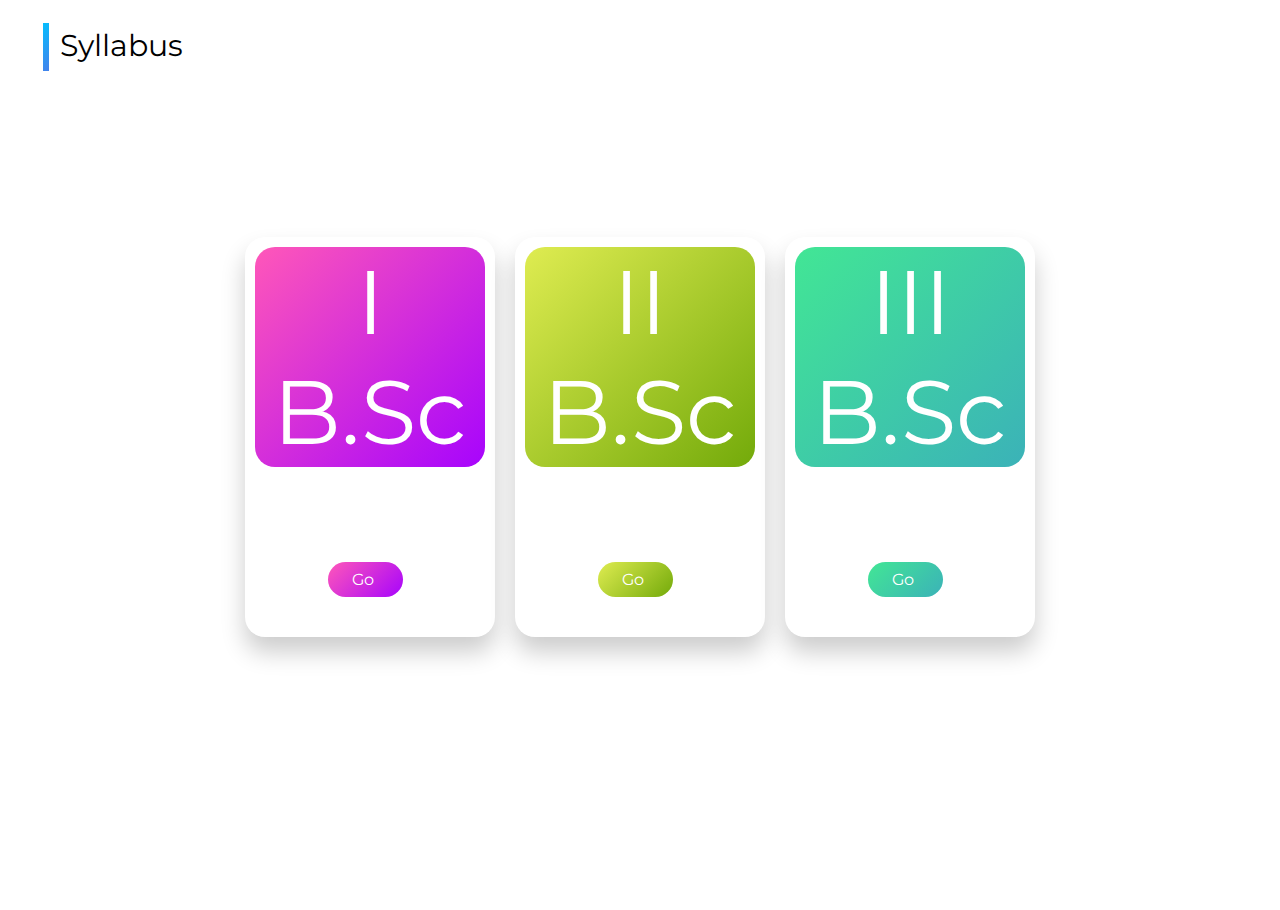
<file: Curriculum/syllabus/index.html>
<!DOCTYPE html>
<html>
<head>
	<link rel="shorcut icon" type="image/png" href="bhclogo.png">
	<title>B.H.C Computer Science DEPT</title>
	<link href="https://fonts.googleapis.com/css2?family=Montserrat:wght@600&display=swap" rel="stylesheet">
	<meta name="viewport" content="width=device-width, initial-scale=1">
	<link rel="stylesheet" type="text/css" href="style.css">
</head>
<body>
 <div class="container">
   <div class="title">Syllabus</div>
	 <div class="card-container">
	   <div class="card">
	   	<div class="card-title">I B.Sc</div>
	   	<div class="btn"><a href="http://localhost/syllabi.html">Go</a></div>
	  </div>
	   <div class="card">
	   	<div class="card-title">II B.Sc</div>
	   	<div class="btn"><a href="">Go</a></div>
	  </div>
     <div class="card">
	   	<div class="card-title">III B.Sc</div>
	   	<div class="btn"><a href="">Go</a></div>
	  </div>
     
    </div>
  </div>
</body>
</html>
</file>
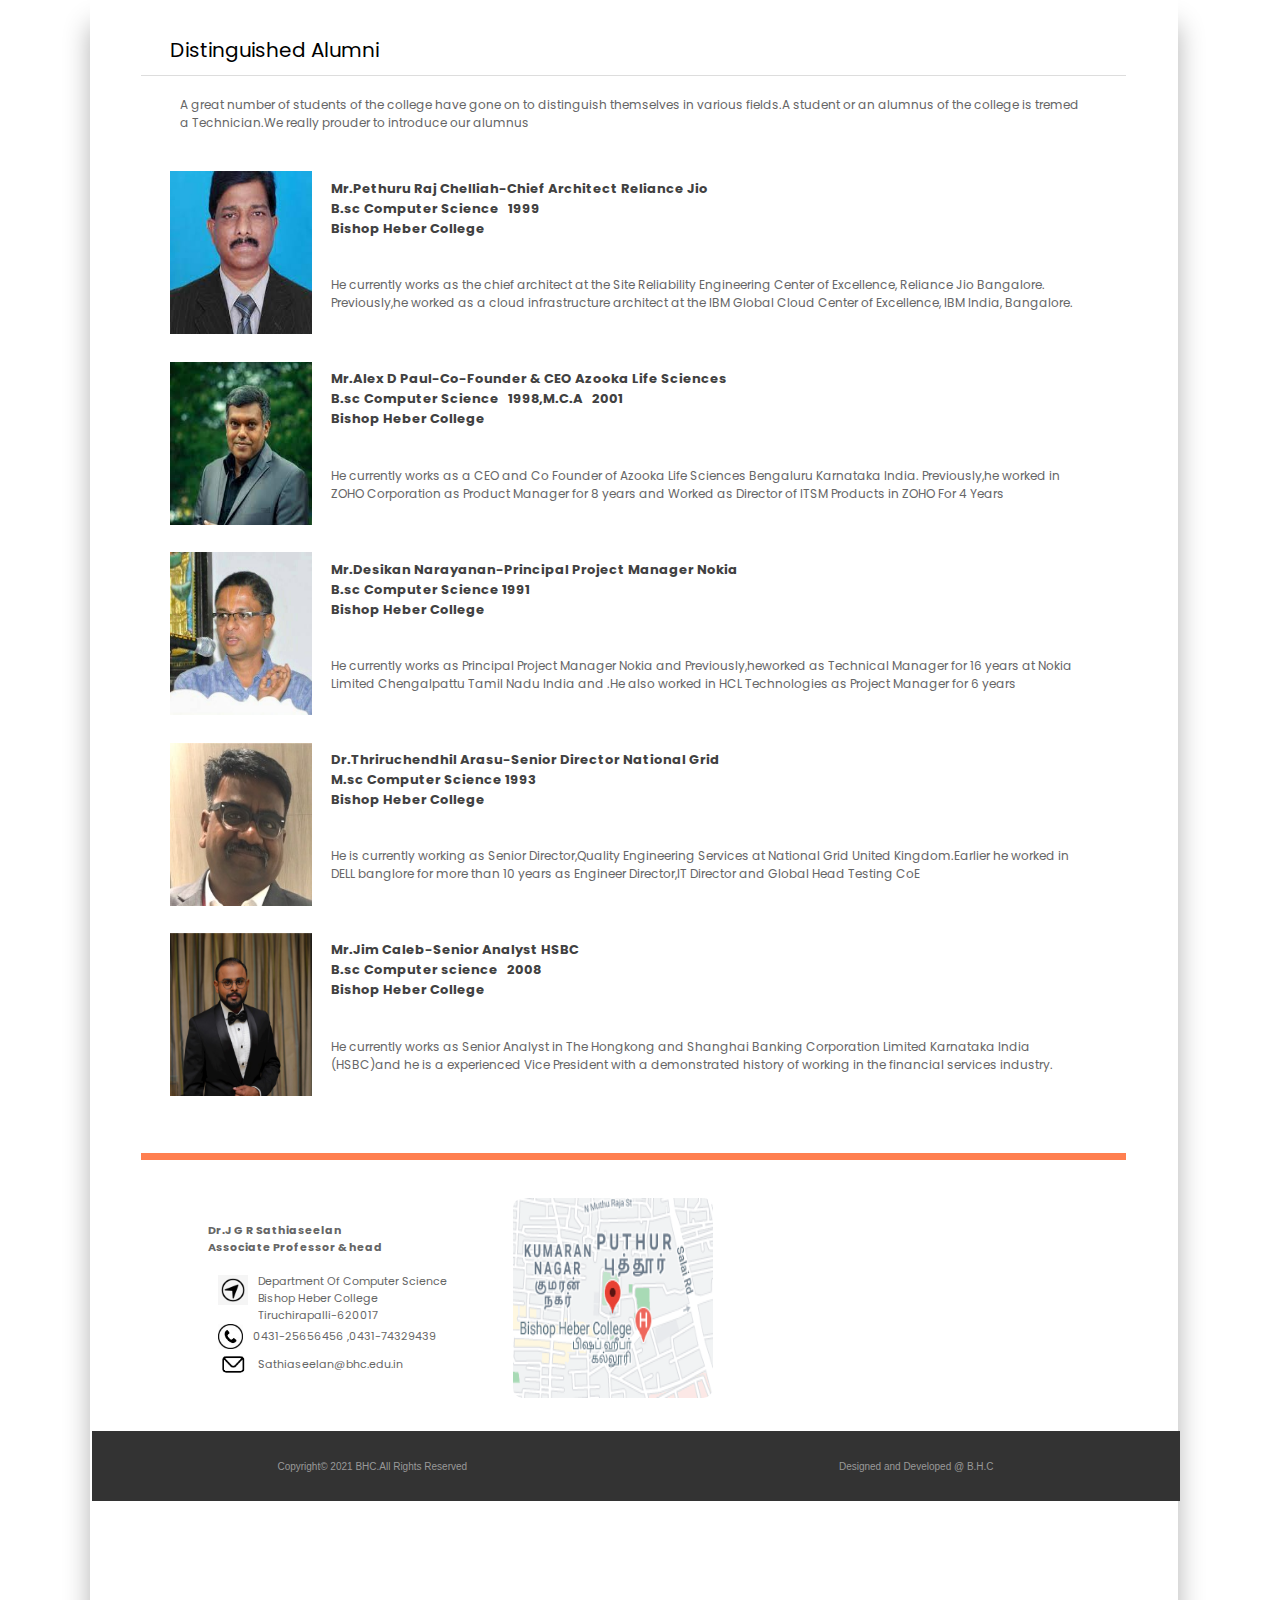
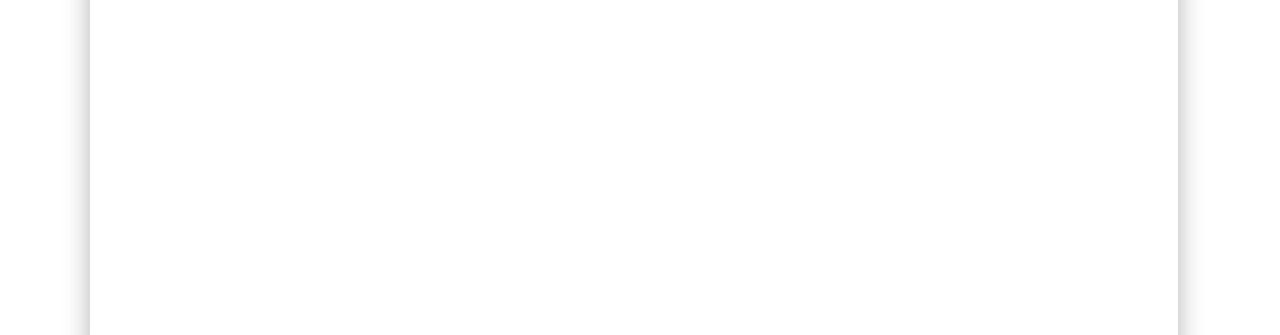
<file: Alumni/mag.html>
<!DOCTYPE html>
<html lang="en">
<head>
    <meta charset="UTF-8">
    <meta http-equiv="X-UA-Compatible" content="IE=edge">
    <meta name="viewport" content="width=device-width, initial-scale=1.0">
    <link rel="stylesheet" href="mstyle.css">
    <link href="https://fonts.googleapis.com/css2?family=Montserrat:wght@600&display=swap" rel="stylesheet">
    <link rel="shorcut icon" type="image/png" href="bhclogo.png">
	<title>B.H.C Computer Science DEPT</title>

    
</head>
<body>
    <div class="container">
        <div class="content">
            <div class="heading">
                <div class="title">
                  Distinguished Alumni <br>
      
                </div>
                   <div class="info"><p>A great number of students of the college have gone on to distinguish themselves in various fields.A student or an alumnus of the college is tremed a Technician.We really prouder to introduce our alumnus</p></div>
            </div>                
                   <div class="content-2">
                    <div class="person">
                        <img src="pe.jfif" alt="">
                        <div class="info">
                        <div class="description"><p>Mr.Pethuru Raj Chelliah-Chief Architect Reliance Jio <br>
                            B.sc Computer Science &nbsp 1999
                            <br>
                            Bishop Heber College</p>
                                          
                        </div>
                        <div class="infor">
                            <p>He currently works as the chief architect at the Site Reliability Engineering Center of Excellence, Reliance Jio Bangalore. Previously,he worked as a cloud infrastructure architect at the IBM Global Cloud Center of Excellence, IBM India, Bangalore. </p>
                        </div>
                    </div>
                </div>
            
                    <div class="person">
                        <img src="al.jfif" alt="">
                        <div class="info">
                        <div class="description">Mr.Alex D Paul-Co-Founder & CEO Azooka Life Sciences
                            <br>B.sc Computer Science &nbsp 1998,M.C.A &nbsp 2001
                            <br>Bishop Heber College
                        </div>

                        <div class="infor">He currently works as a CEO and Co Founder of Azooka Life Sciences Bengaluru Karnataka India. Previously,he worked in ZOHO Corporation as Product Manager for 8 years and Worked as Director of ITSM Products in ZOHO For 4 Years </div>
                    </div>
                    </div>
                    <div class="person">
                        <img src="dn.jpg" alt="">
                        <div class="info">
                        <div class="description">Mr.Desikan Narayanan-Principal Project Manager Nokia 
                            <br>B.sc Computer Science 1991
                            <br>Bishop Heber College
                        </div>
                        <div class="infor">He currently works as Principal Project Manager Nokia and Previously,heworked as Technical Manager for 16 years at Nokia Limited Chengalpattu Tamil Nadu India and .He also worked in HCL Technologies as Project Manager for 6 years </div>
                    </div>
                </div>
                <div class="person">
                    <img src="ta.jfif" alt="">
                    <div class="info">
                    <div class="description">Dr.Thriruchendhil Arasu-Senior Director National Grid
                        <br>M.sc Computer Science 1993
                        <br>Bishop Heber College
                    </div>
                    <div class="infor">He is  currently working as Senior Director,Quality Engineering Services at National Grid United Kingdom.Earlier he worked in DELL banglore for more than 10 years as Engineer Director,IT Director and Global Head Testing CoE  </div>
                </div>
            </div>    
                <div class="person">
                        <img src="j.jfif" alt="">
                        <div class="info">
                        <div class="description"><p>Mr.Jim Caleb-Senior Analyst HSBC 
                            <br>B.sc Computer science &nbsp 2008 
                            <br> Bishop Heber College</p>
                        </div>
                         <div class="infor">
                           <p>He currently works as Senior Analyst in The Hongkong and Shanghai Banking Corporation Limited Karnataka India (HSBC)and he is a experienced Vice President with a demonstrated history of working in the financial services industry. </p>
                            </div>
                          </div>
                       </div>
                    </div>              
                </div>
                <div class="footer">
                    <div class="footer-middle">
                    <div class="info">
                      <div class="name">Dr.J G R Sathiaseelan <br> Associate Professor & head
                    </div>
                    <div class="address">
                      <img src="n.jpg" alt=""><br>
                      Department Of Computer Science<br>Bishop Heber College <br>Tiruchirapalli-620017</div>
                    <div class="contact">
                      <img src="c.jpg" alt="">
                      0431-25656456 ,0431-74329439</div>
                    <div class="email">
                      <img src="m.jpg" alt="">
                      Sathiaseelan@bhc.edu.in</div>
                    </div>
                    <div class="location">
                      <a href="https://www.google.com/maps/place/Bishop+Heber+College/@10.8147938,78.673492,15z/data=!4m2!3m1!1s0x0:0x6b032561715070a3?sa=X&ved=2ahUKEwiyspzrrtjvAhVDjOYKHU0eAmcQ_BIwHXoECCIQBQ">
                        <img src="loc.png" alt=""></a>
                    </div>
                
                  </div>
                    <div class="bottom">
                      <div class="info">Copyright&#169 2021 BHC.All Rights Reserved</div>
                      <div class="info">Designed and Developed @ B.H.C
                </div>
            </div>
        </div>
    </div>
</body>
</html>
</file>
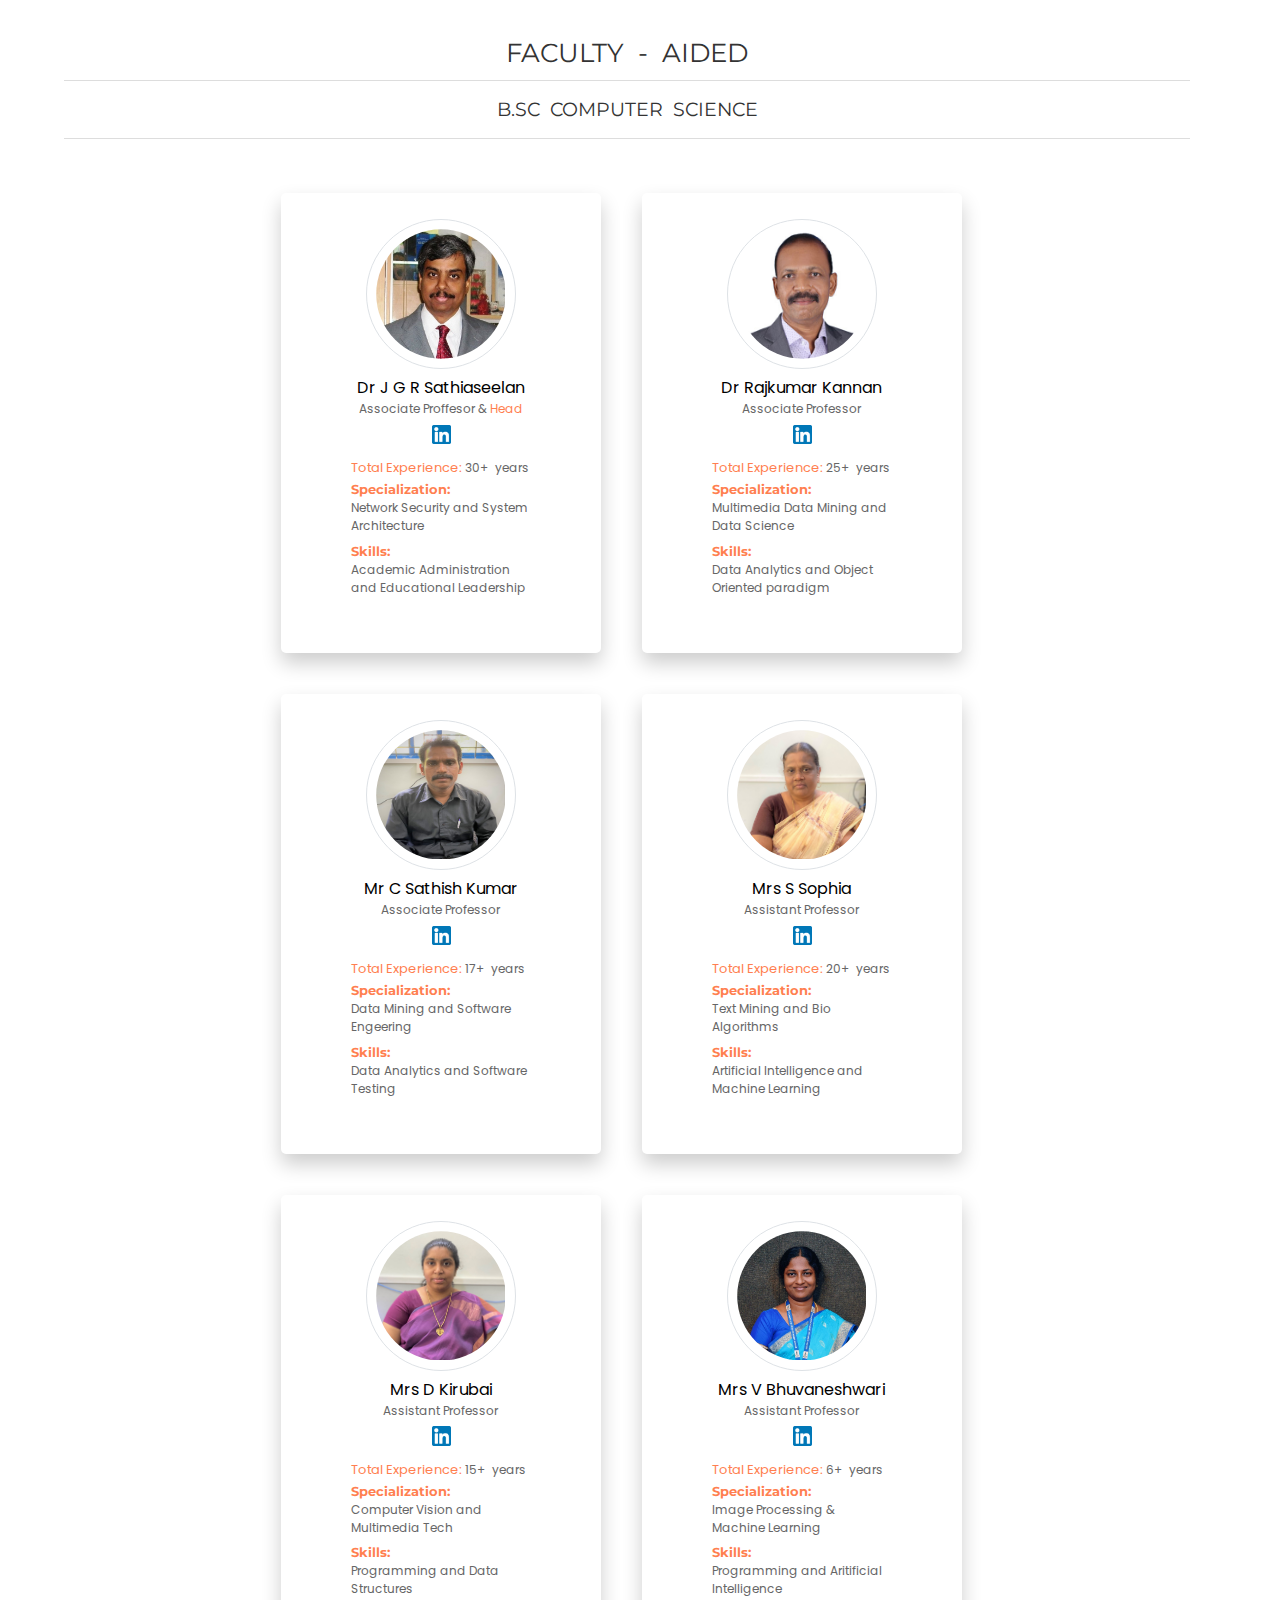
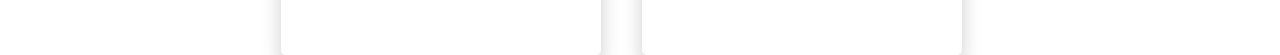
<file: Staff/staff.html>
<!DOCTYPE html>
<html lang="en">
<head>
  <meta charset="UTF-8">
  <meta http-equiv="X-UA-Compatible" content="IE=edge">
  <meta name="viewport" content="width=device-width, initial-scale=1.0">
  <title>B.H.C Computer Science Dept</title>
 	<link rel="shorcut icon" type="image/png" href="images/bhclogo.png">  
  <link rel="stylesheet" href="sstyle.css">
</head>
<body>
  <div class="container">
    <div class="heading">
      <h2>FACULTY&nbsp -&nbsp AIDED</h2>
       <h3>B.SC&nbsp&nbspCOMPUTER&nbsp&nbspSCIENCE</h3>
     </div>
    <div class="cards">
      <div class="card">
        <div class="card-info">
        <img src="images/hodimg.jfif" alt="">
        <h4>Dr J G R Sathiaseelan</h4>
        <p>Associate Proffesor & <span>Head</span></p>
        <div class="imgs">
          <a href="https://www.linkedin.com/in/dr-j-g-r-sathiaseelan-5b5ba95a/?originalSubdomain=in"><img src="images/in.png" alt=""></a></div>
          <div class="info">
          <div class="xp"><p>
            <span> Total Experience: </span>30+&nbsp; years
          </p></div>
          <div class="spec">
            <p> <span> Specialization: </span> <br>              
              Network Security and System Architecture
            </p>
          </div>
          <div class="skills"><p><span>Skills:</span><br>Academic Administration and Educational Leadership </p></div>
        </div>
        </div>
      </div>
      <div class="card">
        <div class="card-info">
         <img src="images/ra.jpg" alt="">
        <h4>Dr Rajkumar Kannan</h4>
        <p>Associate Professor</p>
        <div class="imgs">
          <a href="https://www.linkedin.com/in/rajkumarkannan19/?originalSubdomain=in"><img src="images/in.png" alt=""></a>
         </div>
         <div class="info">            
         <div class="xp"><p>
          <span> Total Experience: </span>25+&nbsp; years
        </p></div>
        <div class="spec">
          <p> <span> Specialization: </span> <br>              
            Multimedia Data Mining and Data Science
          </p>
        </div>
        <div class="skills"><p><span>Skills:</span><br>Data Analytics and Object Oriented paradigm  </p></div>
          </div> 
        </div>
      </div>
      <div class="card">
        <div class="card-info">
         <img src="images/csk.jpg" alt="">
         <h4>Mr C Sathish Kumar</h4>
         <p>Associate Professor</p>
         <div class="imgs">
          <img src="images/in.png" alt=""></div>
          <div class="info">
          <div class="xp"><p>
            <span> Total Experience: </span>17+&nbsp; years
          </p></div>
          <div class="spec">
            <p> <span> Specialization: </span> <br>              
              Data Mining and Software Engeering
            </p>
          </div>
          <div class="skills"><p><span>Skills:</span><br>Data Analytics and Software Testing
           </p></div>
          </div>
        </div>
      </div>
        <div class="card">
        <div class="card-info">
         <img src="images/ss.jpg" alt="">
         <h4>Mrs S Sophia</h4>
         <p>Assistant Professor</p>
         <div class="imgs">
          <img src="images/in.png" alt="">
         </div>
         <div class="info">
         <div class="xp"><p>
          <span> Total Experience: </span>20+&nbsp; years
        </p></div>
        <div class="spec">
          <p> <span> Specialization: </span> <br>              
            Text Mining and Bio Algorithms
          </p>
        </div>
        <div class="skills"><p><span>Skills:</span><br>Artificial Intelligence and Machine Learning
         </p></div>
         </div>
        </div>
      </div>
      <div class="card">
        <div class="card-info">
         <img src="images/dk.jpg" alt="">
         <h4>Mrs D Kirubai</h4>
         <p>Assistant Professor</p>
         <div class="imgs">
          <a href="https://www.linkedin.com/in/kirubai-nimalan-0821a543/?originalSubdomain=in"><img src="images/in.png" alt=""></a>
          </div>
          <div class="info">
          <div class="xp"><p>
            <span> Total Experience: </span>15+&nbsp; years
          </p></div>
          <div class="spec">
            <p> <span> Specialization: </span> <br>              
              Computer Vision and Multimedia Tech
            </p>
          </div>
          <div class="skills"><p><span>Skills:</span><br>Programming and Data Structures   
           </p></div>
          </div>
        </div>
      </div>
      <div class="card">
        <div class="card-info">
        <img src="images/B.jpg" alt="">
        <h4>Mrs V Bhuvaneshwari </h4>
        <p>Assistant Professor</p>
        <div class="imgs">
          <img src="images/in.png" alt="">
          </div>
          <div class="info">
          <div class="xp"><p>
            <span> Total Experience: </span>6+&nbsp; years
          </p></div>
          <div class="spec">
            <p> <span> Specialization: </span> <br>              
              Image Processing & Machine Learning 
            </p>
          </div>
          <div class="skills"><p><span>Skills:</span><br>Programming and Aritificial Intelligence   
                  </p>
               </div>
             </div>
           </div>
         </div>
       </div>
     </div>
  </body>
</html>
</file>
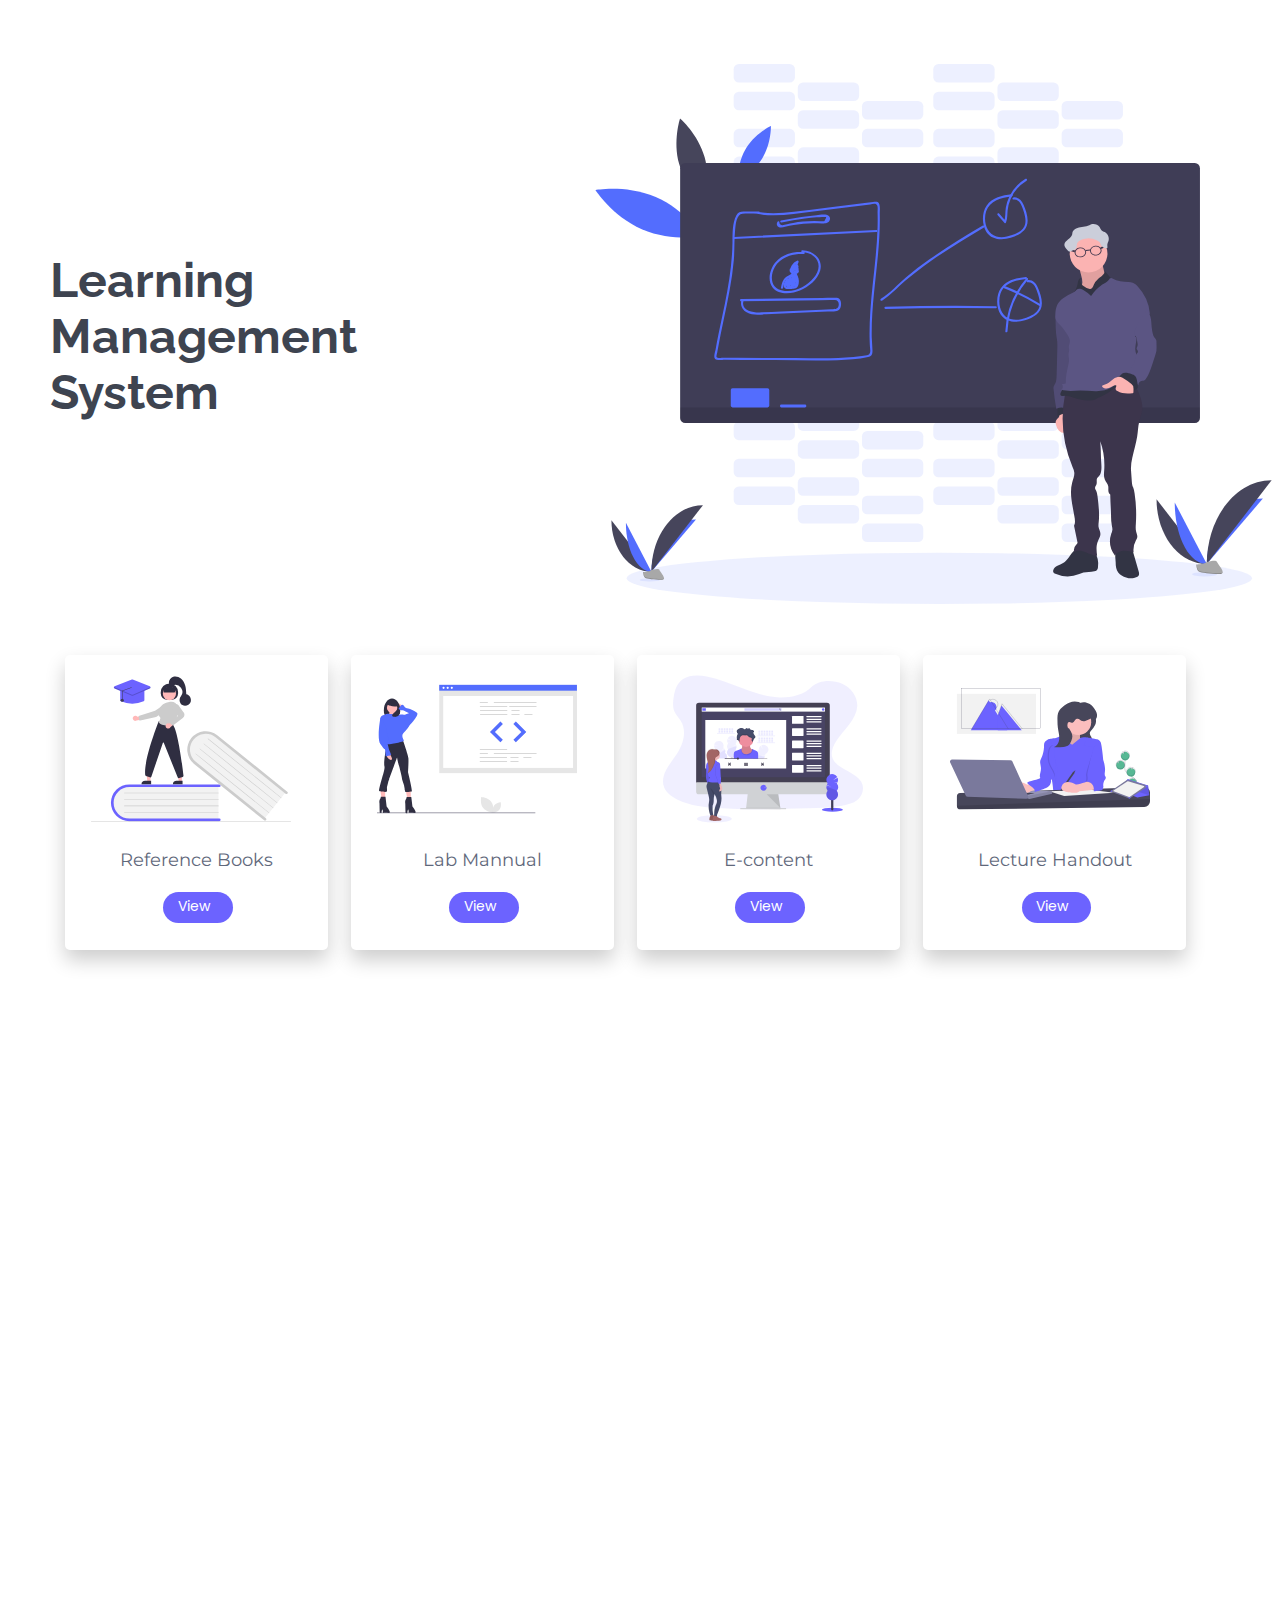
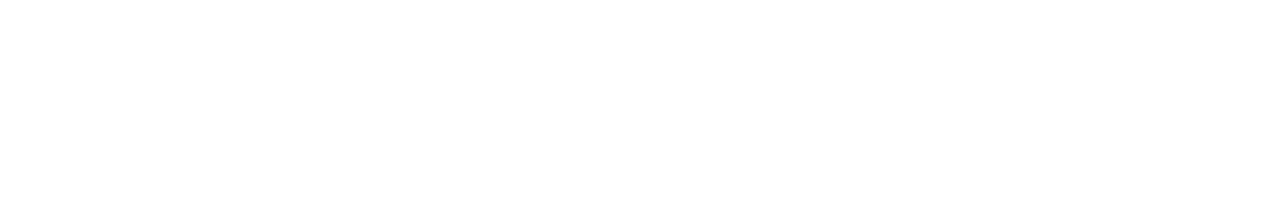
<file: Curriculum/Lms/lms.html>
<!DOCTYPE html>
<html lang="en">
<head>
  <meta charset="UTF-8">
  <meta http-equiv="X-UA-Compatible" content="IE=edge">
  <meta name="viewport" content="width=device-width, initial-scale=1.0">
  <title>.H.C Computer Science Dept</title>
  <link rel="shorcut icon" type="image/png" href="bhclogo.png">  
 <link rel="stylesheet" href="style.css">
</head>
<body>
  <div class="container">
    <div class="content-a">
    <div class="title">  <h1>Learning Management System</h1></div>
    <div class="image"><img src="t.svg" alt=""></div>
    </div>
    <div class="content-b">
      
      <div class="card">
        <div class="c-content">
        <img src="1.svg" alt="">
        <h4>Reference Books</h4>
        <div class="button"><a href="C:\xampp\htdocs\refbk\ref.html">View</a></div>
      </div>
      </div>
      <div class="card">
        <div class="c-content">
        <img src="2.svg" alt="">
        <h4>Lab Mannual</h4>
        <div class="button"><a href="C:\xampp\htdocs\lm\lab.html">View</a></div>
      </div>
    </div>
      <div class="card">
        <div class="c-content">
        <img src="3.svg" alt="">
        <h4>E-content</h4>
        <div class="button"><a href="E\video.html">View</a></div>
      </div>
      </div>
      <div class="card">
        <div class="c-content">
        <img src="4.svg" alt="">
        <h4>Lecture Handout</h4>
        <div class="button"><a href="C:\xampp\htdocs\LH\lec.html">View</a></div>
      </div>
      </div>
      <!-- <div class="card">
        <img src="" alt="">
        <h4></h4>
        <div class="button"><a href=""></a></div>
      </div>
      <div class="card">
        <img src="" alt="">
        <h4></h4>
        <div class="button"><a href=""></a></div>
      </div> -->
    </div>
  </div>
</body>
</html>
</file>
<file: Curriculum/syllabus/style.css>
*
{
	padding:0px;
	margin: 0px;
	box-sizing: border-box;
	font-family:'Montserrat', sans-serif; 
}
@keyframes trans{
	from{
		opacity: 0;
		

	}
	to{
		opacity: 1;
	}
}
.container{
	height: 100vh;
	width: 100vw;
	animation: trans 2s;

}
 .title{
 	position: relative;
 	font-size:30px;
 	text-align:left;
 	margin:10px;   
 	top:17px;
 	left:50px;

 }
.title::after{
	content: '';
	height: 48px;
	width: 6px;
	color: blue;
	position: absolute;
	background-image:linear-gradient(-45deg, #4481eb 0%, #04befe 100%);
	top:-4px;
	left: -17px;


}
.card-container{
	width: 100vw;
	height:80vh;
	display: flex;
	justify-content: center;
	align-items: center;
	flex-wrap: wrap;
	margin-top:30px;
 
}
.card{
	position: relative;
    width: 250px;
    height: 400px;
	background:#fff;
    border-radius: 20px;
	overflow:hidden;
	margin:10px;  
	box-shadow: 0 15px 25px rgba(0,0,0,0.2);    
}
.card .img img{
    height:200px;
	width:229px;
	position: absolute;
	border-radius: 10px;
	margin: 6px;
	top: 10px;
	left: 3px;     
}
.card .card-title{
	text-align: center;
	margin-top:100px;
	position:relative;
	top:-25%;
	font-size:90px;
	color: #fff;
	border-radius:20px;
	margin:110px 10px; 



}

.card .btn{
	content:'';
	position: absolute;
	height: 35px;
	width: 75px;

	border-radius:20px;
	top:70%;
	left:15%;
	margin:45px;  
	padding:8px;
	padding-left:24px;
	cursor: pointer;
	transition: 0.5s;  
}
.card .btn:hover{
	transform:scale(1.03); 
}
.card .btn a{
	text-decoration: none;
	color:#fff;

}.card:nth-child(1) .card-title,.card:nth-child(1) .btn{
/* background-image:linear-gradient(-45deg, #4481eb 0%, #04befe 100%);*/
 background:linear-gradient(135deg, #FF57B9 0%,#A704FD 100%);	
}.card:nth-child(2) .card-title,.card:nth-child(2) .btn{
background:linear-gradient(135deg, #DFEC51 0%,#73AA0A 100%);	
}.card:nth-child(3) .card-title,.card:nth-child(3) .btn{
background:linear-gradient(135deg, #42e695 0%,#3bb2b8 100%);
}
</file>
<file: Alumni/mstyle.css>
@import url('https://fonts.googleapis.com/css?family=Poppins:400,500,600,700&display=swap');
*{
  margin:0%;
  padding:0%;
  box-sizing: border-box;
  font-family: 'Poppins', sans-serif; 
}
@keyframes trans{
	from{
		opacity: 0;
	

	}
	to{
		opacity: 1;
		
	}
}
.container{
  width: 85vw;
  height: 215vh;
  margin: 0% 7%;
  padding: 2% 4%;
  box-shadow: 0 25px 25px rgba(0,0,0,0.3);
  animation: trans 3s;
}

.heading .title{

  font-size: 20px;
  padding: 1% 3%;
  border-bottom: 1px solid #ddd;
  text-align: left;
}

.heading .info{
  font-size: 12px;
  color: #666666;
  padding: 2% 4%;
}
.content-2 .person{
  margin: 2% 3%;
  padding: 0% 0%; 
  display: flex;
}
.person img{
  height:163px ;
  width:142px ;
}
.person .info{
  margin: 0% 2%;
}
.person .description{
  color: #414141;
  font-size: 13px;
  font-weight: bold;
  margin: 0% 0%;
  padding: 1% 0%; 
   
}
.person .infor{
  font-size: 12px;
  color: #666666;
  margin: 2% 0%;
  padding: 2% 0%; 
   
}
.footer{
  margin: 5% 0%;
  border-top: 7px solid coral;
}
.footer .bottom{
  display: flex;
  align-items: center;
  justify-content: space-around;
  background-color: #333;
  height: 70px;
  width: 85vw;
  margin: -5% -5%;
}
.footer .bottom .info{
  padding: 0% 3%;
}
.footer .footer-middle{
  display: flex;
  justify-content:flex-start;
  align-items: center;
 padding: 1% 3% 5% ;
  font-family: Verdana, Geneva, Tahoma, sans-serif;
  font-size: 13px;
  color: #666666;
}
.footer .footer-middle .info,.location{
  margin: 3%;
}
.location a img
{
  border-radius: 10px;
 height: 200px;
 width: 200px;
}
.footer .bottom .info{
  color: #999999;
  font-size: 10px;
  font-family: Verdana, Geneva, Tahoma, sans-serif;
}
.footer .footer-middle .address,.name,.email,.contact{
  margin: 0px 10px;
  font-size: 11px;
  display: flex;
  justify-content: flex-start;
  align-items: center;
}
.footer .footer-middle .address img ,.email img,.contact img{
  width: 30px;
  height: 30px;
  margin: 0px 10px;
}
.contact img {
  width: 25px;
  height: 25px;
}

.footer .footer-middle .name{
  font-weight: bold;
}

@media all and (max-width:777px){
.container{
  box-shadow: none;
  width: 100vw;
  margin: 0%;
  height: 197vh;
}
 .heading .title{
  font-size: 18px;
}
.heading .info{
  font-size: 11px;
}

.person .description{
  font-size: 12px;
}
.person .infor{
  font-size: 11px;
}
.footer .bottom{
  width: 100vw;
  /* margin: 3% 3%; */
}
}
@media all and (max-width:500px){
  .container{
    height: 250vh;
  }
  .content-2{
    background-color: #F7F7F7;
    border:1px solid #ddd;
    margin: 0% 4%;
  }
  .heading .title{
    padding: 4% 0%;
  }
  .heading .info{
   padding: 6% 4%;  
  }
  .person{
    flex-flow: column wrap;
    align-items: center;
  }
  .person img{
    border:4px solid #ddd;
    height: 190px;
    width: 210px;
    margin: 4% 0%; 
  }
  .person .description{
   padding: 1% 15%;
  }
  .person .infor{
    font-size: 11px;
    padding: 2% 15%;
  }
  .footer .footer-middle{
    flex-flow: column;
  }
  .footer .bottom{
    flex-direction: column;
    justify-content: space-around;
  }
  
}
</file>
<file: Staff/sstyle.css>
@import url('https://fonts.googleapis.com/css?family=Poppins:400,500,600,700&display=swap');
@import url('https://fonts.googleapis.com/css2?family=Kiwi+Maru:wght@300&display=swap');
@import url('https://fonts.googleapis.com/css2?family=Exo:wght@300&display=swap');
@import url('https://fonts.googleapis.com/css2?family=Montserrat:wght@300&display=swap');
*{
  margin: 0%;
  padding: 0%;
  font-family: 'Poppins', sans-serif;
  box-sizing: border-box;

}
@keyframes trans{
	from{
		opacity: 0;
	

	}
	to{
		opacity: 1;
		
	}
}
.container{
  width: 98vw;
  height: 175vh;
  padding: 2% 5%;
  animation: trans 3s ;
}
.heading h2{
  font-family:'Montserrat', sans-serif;
  text-align: center;
  font-size: 26px;
  font-weight: normal;
  color: #333333;
  padding: 1% 0%;
  
}
.heading h3{
  font-family:'Montserrat', sans-serif;
  text-align: center;
  font-weight:normal;
  color: #333333;
  border-top: 1px solid #ddd;
  border-bottom: 1px solid #ddd;
  padding: 1.5% 1%;
}
.cards{
	width: 80vw;
	height:130vh;
	display: flex;
	justify-content: center;
	align-items: center;
	flex-wrap: wrap;
	margin:3% 4%

}

.card{
	position: relative;
    width: 320px;
    height: 460px;
	  background:#fff;
    border-radius: 5px;
 	  overflow:hidden;
	  margin:2% 2%;  
	  box-shadow: 0 10px 20px rgba(0,0,0,0.2);   

}
.card .card-info{
  margin: 8% 2%;
  display: flex;
  justify-content: center;
  align-items: center;
  flex-direction: column;
}
.card-info img{
  height: 150px;
  width: 150px;
  border: 1px solid#dee2e6;
  padding: 3%;
  border-radius: 50%;
}
.card-info h4{
  margin: 2% 0% 0%;
 font-weight: normal;
font-size:16px;
 }
 .card-info p{
   font-size: 12px;
   color: #666666;
 }
 .card-info p span{
   color: coral;
 }
 .info{
   padding: 0% 21%;
 }
 .imgs{
   margin: 2% 0%;
 }
 .imgs img{
  height: 20px;
  width: 20px;
  margin: 2% 4%;
  padding: 1% 2%;
  border: none;
  border-radius: 0px;
}
.xp{
  margin: 0% 0%;
}
.xp p span{
  font-size: 13px;
 
}
.xp p{
  color: #666666;
}
.spec{
  padding: 2% 0%;
}
.spec p span{
  font-family: 'Montserrat', sans-serif;
  font-size: 13px;
  font-weight: bold;

}
.skills{
  padding: 2% 0%;
}
.skills p span{
  font-family: 'Montserrat', sans-serif;
  font-size: 13px;
  font-weight: bold;

}
@media all and (max-width:1130px){
  .container{
    height: 240vh;
  }
}
@media all and (max-width:842px){
  .container{
    height: 485vh;
  }
}
  @media all and (max-width:500px){
    .container{
      height: 472vh;
    }
}
</file>
<file: Curriculum/Lms/style.css>
@import url('https://fonts.googleapis.com/css?family=Poppins:400,500,600,700&display=swap');
@import url('https://fonts.googleapis.com/css2?family=Montserrat:wght@600&display=swap');
@import url('https://fonts.googleapis.com/css2?family=Raleway:wght@700&display=swap');
*{
  padding: 0%;
  margin: 0%;
  font-family: 'Raleway', sans-serif;
}
@keyframes trans{
	from{
		opacity: 0;
	

	}
	to{
		opacity: 1;
		
	}
}
.container{
  height: 100vh;
  width: 94vw;
  padding: 5% 2%;
  animation: trans 3s;
}
.container .content-a{
  display: flex;
  justify-content: center;
  align-items: center;
  margin: 0% 2%;

}
.content-a .title h1{
font-weight: bold;
 font-size: 48px;
color: #3E4450;
}
.content-a .image img{
  height: 60vh;
  width: 53vw;
  margin: 0% 10%;
}
.content-b{
	width: 90vw;
	height:130vh;
	display: flex;
	justify-content: center;
	align-items:flex-start;
	flex-wrap: wrap;
  margin: 2% 2%;

}
.card{
  position: relative;
  width: 263px;
  height: 295px;
  border-radius: 5px;
  overflow:hidden;
  margin:2% 1%;  
  box-shadow: 0 10px 20px rgba(0,0,0,0.2); 
  padding: 0%;  

}
.c-content{
  padding: 7% 10%;
}
.card img{
 width: 200px;
 height: 150px;
  
}
.card h4{
  font-family: 'Montserrat', sans-serif;
  font-weight: normal;
  color:#5f687b;
  padding: 10% 8%;
  text-align: center;
  font-size: 18px;

}
.button{
  
    content:'';
    height:23px;
    width: 40px;
    background-color: #6C63FF;
    border-radius:20px;
    cursor: pointer;
    margin: 0% 4.5rem;
    padding: 2% 7%;
    transition: 0.5s;

}
.button a{
  color: #fff;
  text-align: center;
  text-decoration: none;
  font-family: 'Poppins',sans-serif;
  font-weight: normal;
  font-size:14px ;
}
.button:hover{
  transform: scale(1.05);
}
@media all and (max-width:790px){
  .content-a{
    flex-wrap: wrap-reverse;
    overflow: hidden;
  }
  .content-a img{
    margin: 0% 7%;
  }
  .content-a .title h1{
    font-size: 30px;
  }
}
</file>
